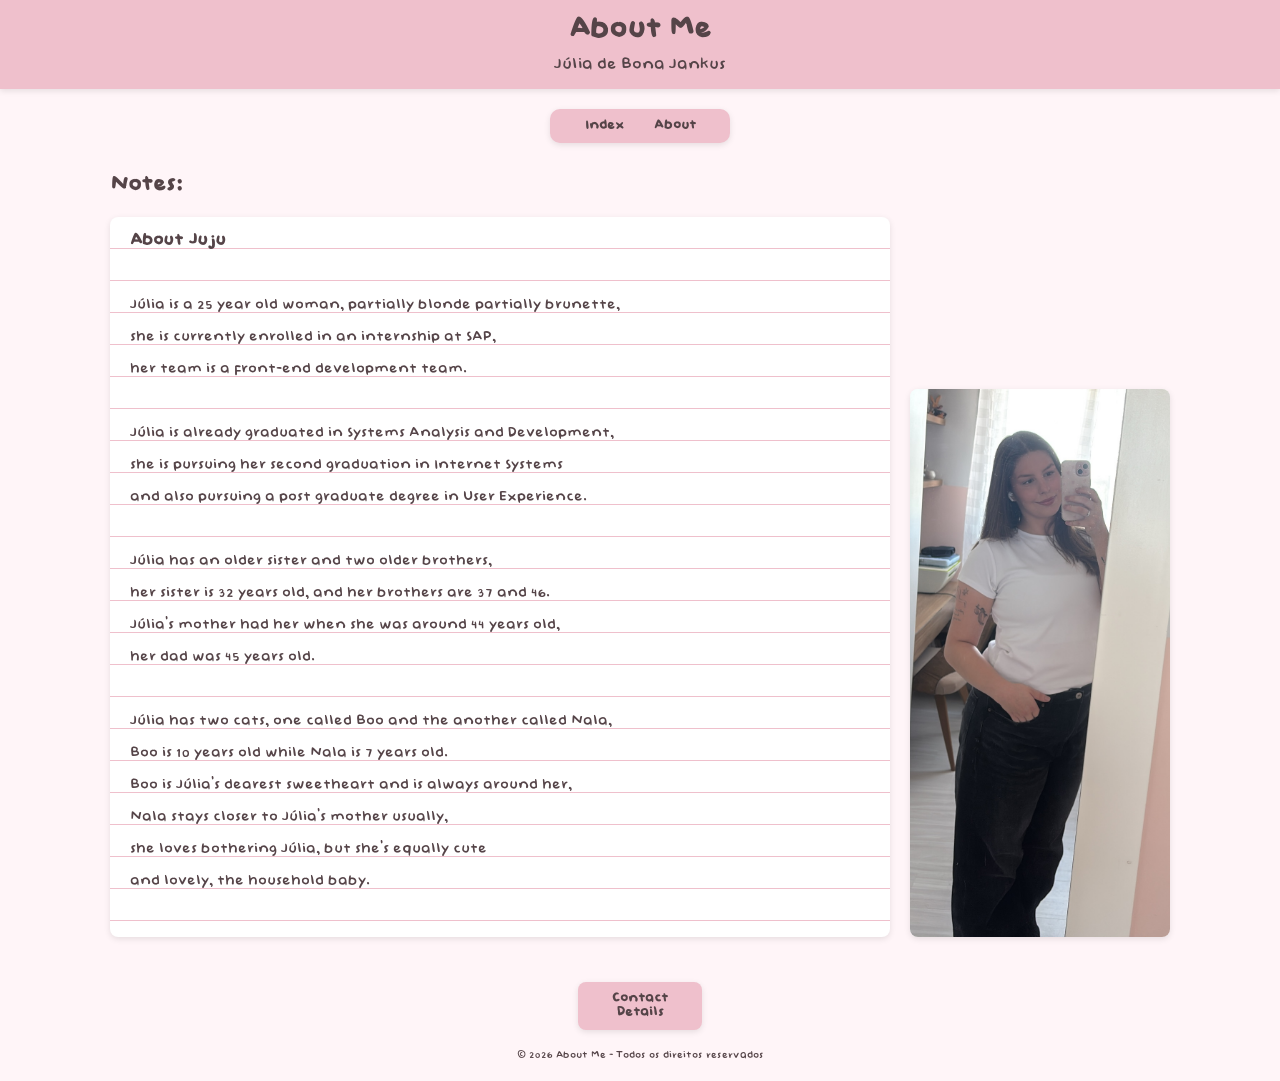
<file: about-julia/about.html>
<!DOCTYPE html>
<html lang="en">
    <head>
        <meta charset="UTF-8">
        <meta name="viewport" content="width=device-width, initial-scale=1.0">
        <title>About Me - Index</title>
        <link rel="stylesheet" href="about-style.css">
    </head>

    <body>

        <header>
            <h1>About Me</h1>
            <p>Júlia de Bona Jankus</p>
        </header>

        <nav>
            <a href='index.html'>Index</a>
            <a href="#">About</a>
        </nav>

        <main>
            <section class="content-area">
                <h2>Notes:</h2>
                <div class="content-row">
                    <div class="notebook">
                        <h3>About Juju</h3>
                        <br>
                        <p>Júlia is a 25 year old woman, partially blonde partially brunette, <br>
                        she is currently enrolled in an internship at SAP, <br>
                        her team is a front-end development team. <br>
                        <br>
                        Júlia is already graduated in Systems Analysis and Development,<br>
                        she is pursuing her second graduation in Internet Systems<br>
                        and also pursuing a post graduate degree in User Experience.<br>
                        <br>
                        Júlia has an older sister and two older brothers,<br>
                        her sister is 32 years old, and her brothers are 37 and 46.<br>
                        Júlia's mother had her when she was around 44 years old,<br>
                        her dad was 45 years old.<br>
                        <br>
                        Júlia has two cats, one called Boo and the another called Nala,<br>
                        Boo is 10 years old while Nala is 7 years old.<br>
                        Boo is Júlia's dearest sweetheart and is always around her,<br>
                        Nala stays closer to Júlia's mother usually, <br>
                        she loves bothering Júlia, but she's equally cute <br>
                        and lovely, the household baby.<br>
                        <br>
                        </p>
                    </div>

                    <aside>
                        <iframe
                        allow="autoplay *; encrypted-media *;"
                        frameborder="0" height="200"
                        style="width:100%;max-width:660px;overflow:hidden;background:transparent;margin-bottom: 20px;"
                        sandbox="allow-forms allow-popups allow-same-origin allow-scripts allow-storage-access-by-user-activation allow-top-navigation-by-user-activation"
                        src="https://embed.music.apple.com/br/album/you-love-me/1058955830?i=1058957393&autoplay=1">
                        </iframe>

                        <div class="sidecard">
                            <img src="photos/mirrorme.JPG" alt="Júlia from head to toe"/>
                        </div>
                    </aside>
                </div>
            </section>
        </main>

        <footer>
            <nav>
                <a href="contact-details.html">Contact Details</a>
            </nav>
            <p>&copy; 2026 About Me - Todos os direitos reservados</p>
        </footer>

    </body>
</html>
</file>
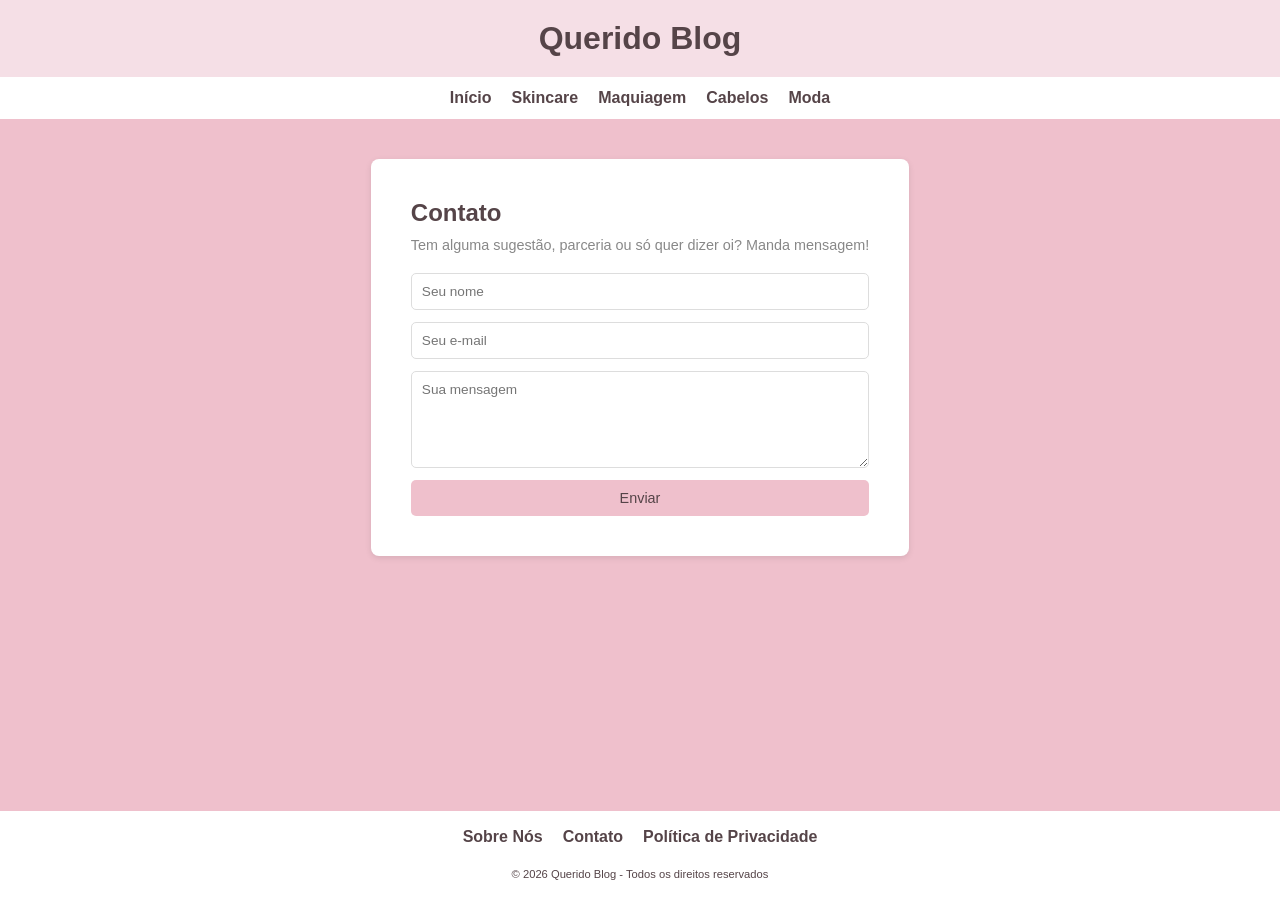
<file: blog/contato.html>
<!DOCTYPE html>
<html lang="pt-BR">
<head>
  <meta charset="UTF-8">
  <meta name="viewport" content="width=device-width, initial-scale=1.0">
  <link rel="stylesheet" href="blog-style.css">
  <title>Querido Blog — Contato</title>
</head>

<body>

  <header>
    <h1>Querido Blog</h1>
  </header>

  <nav>
    <a href="index.html">Início</a>
    <a href="skincare.html">Skincare</a>
    <a href="maquiagem.html">Maquiagem</a>
    <a href="cabelos.html">Cabelos</a>
    <a href="moda.html">Moda</a>
  </nav>

  <main>
    <div class="content-area">
      <section class="contact">
        <h2>Contato</h2>
        <p>Tem alguma sugestão, parceria ou só quer dizer oi? Manda mensagem!</p>
        <form>
          <input type="text" placeholder="Seu nome"/>
          <input type="email" placeholder="Seu e-mail"/>
          <textarea placeholder="Sua mensagem" rows="5"></textarea>
          <button type="submit">Enviar</button>
        </form>
      </section>
    </div>
  </main>

  <footer>
    <nav>
      <a href="sobre.html">Sobre Nós</a>
      <a href="contato.html">Contato</a>
      <a href="privacidade.html">Política de Privacidade</a>
    </nav>
    <p>&copy; 2026 Querido Blog - Todos os direitos reservados</p>
  </footer>

</body>
</html>
</file>
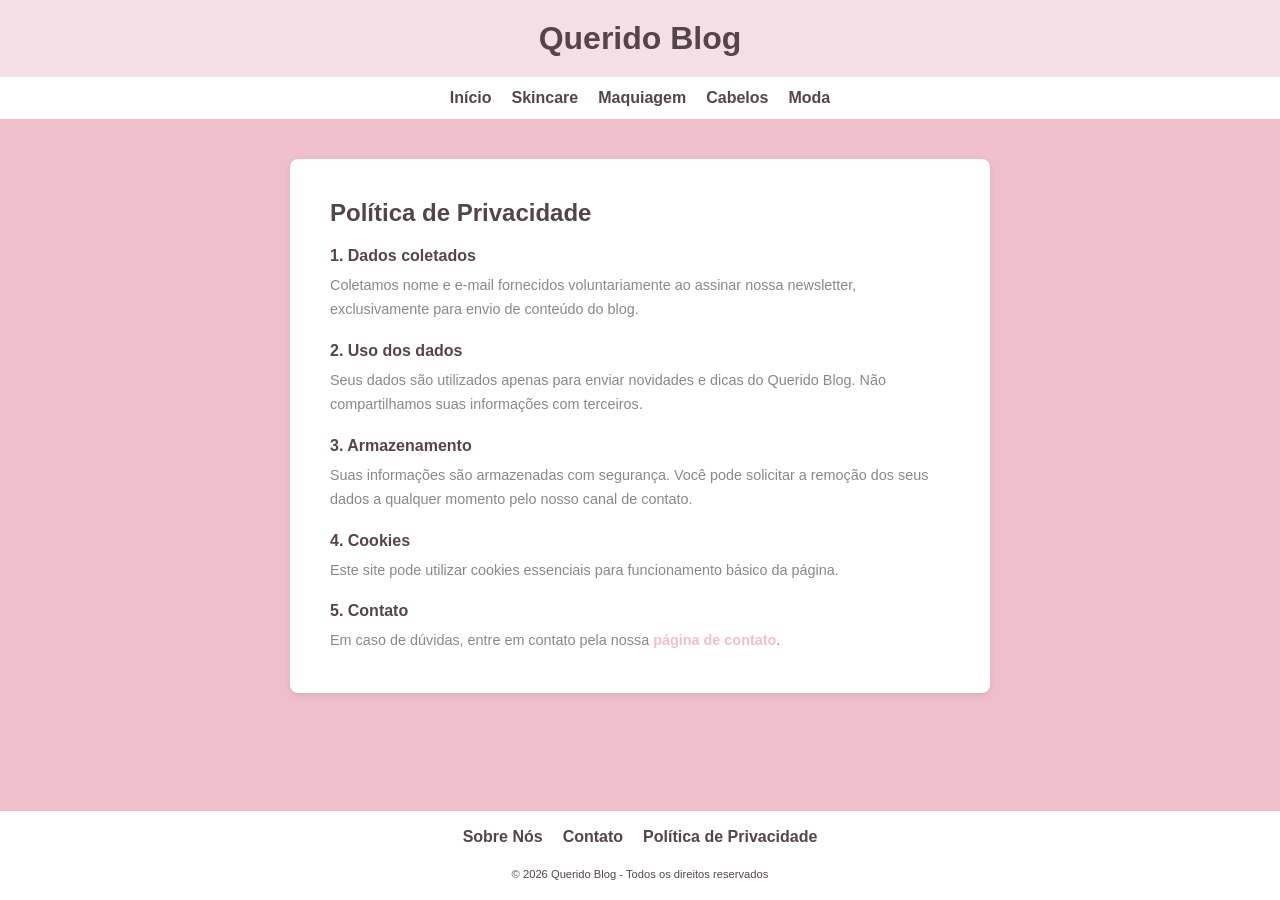
<file: blog/privacidade.html>
<!DOCTYPE html>
<html lang="pt-BR">
<head>
  <meta charset="UTF-8">
  <meta name="viewport" content="width=device-width, initial-scale=1.0">
  <link rel="stylesheet" href="blog-style.css">
  <title>Querido Blog — Política de Privacidade</title>
</head>

<body>

  <header>
    <h1>Querido Blog</h1>
  </header>

  <nav>
    <a href="index.html">Início</a>
    <a href="skincare.html">Skincare</a>
    <a href="maquiagem.html">Maquiagem</a>
    <a href="cabelos.html">Cabelos</a>
    <a href="moda.html">Moda</a>
  </nav>

  <main>
    <div class="content-area">
      <section class="privacy">
        <h2>Política de Privacidade</h2>

        <h3>1. Dados coletados</h3>
        <p>Coletamos nome e e-mail fornecidos voluntariamente ao assinar nossa newsletter, exclusivamente para envio de conteúdo do blog.</p>

        <h3>2. Uso dos dados</h3>
        <p>Seus dados são utilizados apenas para enviar novidades e dicas do Querido Blog. Não compartilhamos suas informações com terceiros.</p>

        <h3>3. Armazenamento</h3>
        <p>Suas informações são armazenadas com segurança. Você pode solicitar a remoção dos seus dados a qualquer momento pelo nosso canal de contato.</p>

        <h3>4. Cookies</h3>
        <p>Este site pode utilizar cookies essenciais para funcionamento básico da página.</p>

        <h3>5. Contato</h3>
        <p>Em caso de dúvidas, entre em contato pela nossa <a href="contato.html">página de contato</a>.</p>
      </section>
    </div>
  </main>

  <footer>
    <nav>
      <a href="sobre.html">Sobre Nós</a>
      <a href="contato.html">Contato</a>
      <a href="privacidade.html">Política de Privacidade</a>
    </nav>
    <p>&copy; 2026 Querido Blog - Todos os direitos reservados</p>
  </footer>

</body>
</html>
</file>
<file: about-julia/about-style.css>
@font-face {
    font-family: 'Baby Doll';
    src: url('font/BabyDoll.otf') format('opentype');
}

* {
    margin: 0;
    padding: 0;
    box-sizing: border-box;
}

body {
    font-family: 'Baby Doll';
    background-color: #fff5f8;
    display: flex;
    flex-direction: column;
    min-height: 100vh;
    color: #554448;
}

header {
    background-color: #efc0cc;
    width: 100%;
    text-align: center;
    padding: 15px;
    margin-bottom: 20px;
    align-self: center;
    box-shadow: 0 2px 6px rgba(0,0,0,0.1);
}

header p {
    font-size: 1.1rem;
    margin-top: 10px;
}

nav {
    display: flex;
    justify-content: center;
    align-self: center;
    gap: 30px;
    padding: 10px;
    background-color:#efc0cc;
    width: 180px;
    border-radius: 10px;
    box-shadow: 0 2px 6px rgba(0,0,0,0.1);
}

nav a {
    font-size: 0.9rem;
    text-decoration: none;
    font-weight: 600;
    color: #554448;
    opacity: 100%;
}

nav a:hover {
    color: #c195a0;
}

main {
    flex: 1;
}

.content-area {
    display: flex;
    align-items: flex-start;
    gap: 20px;
    max-width: 1100px;
    margin: 30px auto 40px;
    padding: 0 20px;
    flex-direction: column;
}

.content-area h2 {
    align-self: flex-start;
    color:#554448;
}

.notebook {
    background-color: white;
    background-image: repeating-linear-gradient(
        transparent,
        transparent 31px,
        #efc0cc 31px,
        #efc0cc 32px);
    line-height: 32px;
    padding: 8px 20px;
    border-radius: 8px;
    box-shadow: 0 2px 6px rgba(0,0,0,0.1);
    width: 100%;
}

.notebook h3, .notebook p {
    line-height: 32px;
    margin: 0;
    padding: 0;
}

.content-row {
    display: flex;
    align-items: stretch;
    gap: 20px;
    width: 100%;
}

aside {
    width: 260px;
    flex-shrink: 0;
    border-radius: 8px;
    display: flex;
    flex-direction: column;
}

.sidecard {
    width: 100%;
    height: 100%;
    background-color: white;
    border-radius: 8px;
    box-shadow: 0 2px 6px rgba(0,0,0,0.1);
    overflow: hidden;
}

.sidecard img {
    width: 100%;
    height: 100%;
    object-fit: cover;
}

footer {
    text-align: center;
    padding: 5px 20px 20px;
}

footer p {
    font-size: 0.7rem;
}

footer nav {
    width: 10%;
    background-color: #efc0cc;
    border-radius: 8px;
    margin: 0 auto 20px;
}

@media (max-width: 900px) {
    .content-row {
        flex-direction: column;
    }

    aside {
        width: 100%;
    }

    .sidecard {
        height: 300px;
    }
}

@media (max-width: 450px) {
    .notebook {
        padding: 8px 12px;
    }
}
</file>
<file: blog/blog-style.css>
/* Aqui altera todos os elementos, margem 0, "preenchimento" 0, tamanho da "caixa" border-box (considera o padding e a margin que definimos) */
    * {
      margin: 0;
      padding: 0;
      box-sizing: border-box;
    }

    /* Definindo estilo do body */
    body {
      font-family: -apple-system, BlinkMacSystemFont, "Segoe UI", sans-serif; /* Fonte da Apple, não vai aparecer em Android/Windows/Linux*/
      background-color: #efc0cc;
      display: flex; /* Ativa o flexbox, torna o conteúdo todo "flexível" */
      flex-direction: column; /* Posiciona o conteúdo em colunas, possivelmente por conta do menu lateral */
      min-height: 100vh;
    }

    /* Definindo o estilo do nosso header */
    header {
      background-color: #f5dfe6;
      color: #554448;
      text-align: center; /* Alinha o texto no centro */
      padding: 20px;
      gap: 20px;
    }

    header h1 {
      font-size: 2rem; /* Define o tamanho da fonte do H1 no header */
    }

    /* Barra de navegação do topo */
    nav {
      background-color: white;
      color: #554448;
      display: flex; /* Tornando nossa barra de navegação um elemento flexível */
      justify-content: center; /* Conteúdo no centro */
      gap: 20px; /* Espaço entre os elementos */
      padding: 12px;
    }

    /* Define o estilo dos links contidos nas referência a href */
    nav a { 
      color:#554448;
      text-decoration: none;
      font-weight: 600; /* Define o quão cheinha nossa fonte é */
    }

    /* Colocando um efeito de cor de hover nos links a href */
    nav a:hover {
      color: #efc0cc;
    }

    /* Estilo do conteúdo principal */
    main {
      flex: 1; /* Tome todo o espaço que sobrar dos outros elementos */
    } 

    /* Define o como o conteúdo do blog irá ser disposto */
    .content-area {
      display: flex; /* Tornando nosso conteúdo um elemento "flexível" */
      gap: 20px; /* Espaçamento entre cards e newsletter */
      max-width: 1100px; /* Define o quanto da largura total de tela o conteúdo irá tomar */
      margin: 40px auto 40px; /* Top, left & right, bottom: 40 em cima/embaixo, automática nos lados (o que faz o conteu1do ficar centralizado aqui) */
      padding: 0 20px; /* Top & bottom, left & right: 0 padding em cima/embaixo, 20px de padding nos lados */
    }

    /* Define o estilo dos posts/cards */
    .cards {
      display: grid;
      grid-template-columns: repeat(3, 1fr);
      gap: 20px;
      flex: 1;
      align-items: start;
    }

    /* Newsletter sidebar */
    .newsletter {
      width: 260px; /* Largura fixa, indicando o que sobra ali pro flex: 1 */
      flex-shrink: 0; /* "Não me encolha, respeite meu tamanho" */
      background-color: white;
      border-radius: 8px; /* Definindo os cantinhos arredondados da nossa borda */
      overflow: hidden; /* Esconde os cantos da imagem que vazariam pra fora da nossa caixinha */
      box-shadow: 0 2px 6px rgba(0,0,0,0.1); /* Offset x, offset y, blur, color */
      text-align: center; /* Alinha o texto no centro da nossa newsletter */
      display: flex; /* Torna tudo dentro de newsletter um elemento flexível */
      flex-direction: column; /* A imagem fica junto em coluna com o texto */
    }

    /* Definindo o estilo da imagem em newsletter */
    .newsletter img {
      width: 100%; /* Ocupe toda a largura! */
      flex: 1; /* Toma o tamanho que resta do texto */
      object-fit: cover; /* Para não distorcer a imagem */
    }

    /* Definindo o estilo do texto em newsletter */
    .newsletter-body {
      padding: 20px; /* Padding de 20px no body inteiro */
    }

    /* Estilo do h3 em newsletter */
    .newsletter-body h3 {
      color: #554448;
      margin-bottom: 8px; /* Margem entre h3 e p */
    }

    /* Parágrafo de newsletter */
    .newsletter-body p {
      font-size: 0.85rem; /* Tamanho da fonte do texto em p, rem é raw html, não muda nem se o usuário aumentar a fonte da página inteira */
      color: #888;
      margin-bottom: 15px; /* Margem entre p e inputs */
    }

    /* Inputs de newsletter */
    .newsletter-body input {
      width: 100%; /* Ocupe todo o espaço que tiver, respeite só o padding definido acima */
      padding: 8px 10px; /* Top & bottom. left & right */
      border: 1px solid #ddd; /* Borda colorida de 1px */
      border-radius: 5px; /* Arredondamento dos cantinhos */
      margin-bottom: 10px; /* Margem embaixo de cada um, distância entre um e outro, e outro e próximo elemento */
      font-size: 0.85rem; /* Tamanho da fonte do texto em p, rem é raw html, não muda nem se o usuário aumentar a fonte da página inteira */
    }

    /* Botão da newsletter */
    .newsletter-body button {
      width: 100%; /* Ocupa todo o espaço disponível, respeitando o padding */
      padding: 9px; /* Padding de 9px em todo o botão */
      background-color: #efc0cc;
      color:#554448;
      border: none; /* Sem borda */
      border-radius: 5px; /* Arredondamento dos cantinhos */
      cursor: pointer; /* Muda o curso quando passa pelo botão */
      font-size: 0.9rem; /* Tamanho da fonte do texto em p, rem é raw html, não muda nem se o usuário aumentar a fonte da página inteira */
    }

    /* Hover no botão da newsletter */
    .newsletter-body button:hover {
      background-color: #f5dfe6; /* Só mudamos a cor */
    }

    /* Definindo o estilo de nossos cards */
    .card {
      background-color: white;
      border-radius: 8px; /* Arredondamento da borda */
      padding: 20px; /* Padding de 20px em todo o card */
      text-align: center; /* Texto alinhado no centro do card */
      box-shadow: 0 2px 6px rgba(0,0,0,0.1); /* Offset x, offset y, blur, color */
    }

    /* Definindo estilo do título do card */
    .card h3 {
      margin: 10px 0 5px; /* Top, left & right, bottom */
      color: #554448;
    }

    /* Definindo estilo do parágrafo do texto */
    .card p {
      font-size: 0.9rem; /* Tamanho da fonte do texto em p, rem é raw html, não muda nem se o usuário aumentar a fonte da página inteira */
      color: #554448;
    }

    .card img {
      width: 200px; /* Largura fixa de 200px */
      height: 220px; /* Altura fixa de 250px */
      object-fit: cover; /* Não distorce a imagem */
    }

    /* About page */
    .about {
      background-color: white;
      border-radius: 8px;
      box-shadow: 0 2px 6px rgba(0,0,0,0.1);
      padding: 40px;
      max-width: 800px;
      margin: 0 auto;
    }

    .about h2 {
      color: #554448;
      font-size: 1.5rem;
      margin-bottom: 20px;
    }

    .about img {
      width: 100%;
      height: 300px;
      border-radius: 8px;
      margin-bottom: 20px;
      object-fit: cover;
    }

    .about p {
      color: #554448;
      font-size: 0.95rem;
      line-height: 1.7;
      margin-bottom: 15px;
    }

    /* Privacy page */
    .privacy {
      background-color: white;
      border-radius: 8px;
      box-shadow: 0 2px 6px rgba(0,0,0,0.1);
      padding: 40px;
      max-width: 700px;
      margin: 0 auto;
    }

    .privacy h2 {
      color: #554448;
      font-size: 1.5rem;
      margin-bottom: 20px;
    }

    .privacy h3 {
      color: #554448;
      font-size: 1rem;
      margin-top: 20px;
      margin-bottom: 8px;
    }

    .privacy p {
      color: #888;
      font-size: 0.9rem;
      line-height: 1.7;
    }

    .privacy a {
      color: #efc0cc;
      text-decoration: none;
      font-weight: 600;
    }

    .privacy a:hover {
      color: #c195a0;
    }

    /* Contact page */
    .contact {
      background-color: white;
      border-radius: 8px;
      box-shadow: 0 2px 6px rgba(0,0,0,0.1);
      padding: 40px;
      max-width: 600px;
      margin: 0 auto;
    }

    .contact h2 {
      color: #554448;
      font-size: 1.5rem;
      margin-bottom: 10px;
    }

    .contact p {
      color: #888;
      font-size: 0.9rem;
      margin-bottom: 20px;
    }

    .contact form {
      display: flex;
      flex-direction: column;
      gap: 12px;
    }

    .contact input,
    .contact textarea {
      width: 100%;
      padding: 10px;
      border: 1px solid #ddd;
      border-radius: 5px;
      font-size: 0.85rem;
      font-family: inherit;
    }

    .contact textarea {
      resize: vertical;
    }

    .contact button {
      width: 100%;
      padding: 10px;
      background-color: #efc0cc;
      color: #554448;
      border: none;
      border-radius: 5px;
      cursor: pointer;
      font-size: 0.9rem;
    }

    .contact button:hover {
      background-color: #f5dfe6;
    }

    /* Footer */
    footer {
      background-color:white;
      color:#554448;
      text-align: center; /* Alinha o texto no centro */
      padding: 5px 20px 20px; /* Padding de 5px no topo, 20px no restante */
    }

    /* Estilizando as tags de navegação do footer */
    footer nav {
      margin-bottom: 10px; /* Margem de 20px entre nav e p */
    }

    /* Estilizando o parágrafo do footer */
    footer p {
      font-size: 0.7rem; /* Tamanho da fonte do texto em p, rem é raw html, não muda nem se o usuário aumentar a fonte da página inteira */
    }

    /* Media queries pra ajustar o conteúdo a outros dispositivos */
    @media (max-width: 900px) {
      .content-area {
        flex-direction: column; /* Cards (como um conjunto) e newsletter exibidos empilhados verticalmente */
      }
      .newsletter {
        width: 100%; /* Ocupe a largura toda*/
      }
    }
    
    @media (max-width: 700px) {
      .cards {
        grid-template-columns: repeat(2, 1fr); /* Mudam de 3 colunas para 2 colunas */
      }
    }

    @media (max-width: 450px) {
      .cards {
        grid-template-columns: 1fr; /* Uma coluna só */
      }
    }
</file>
